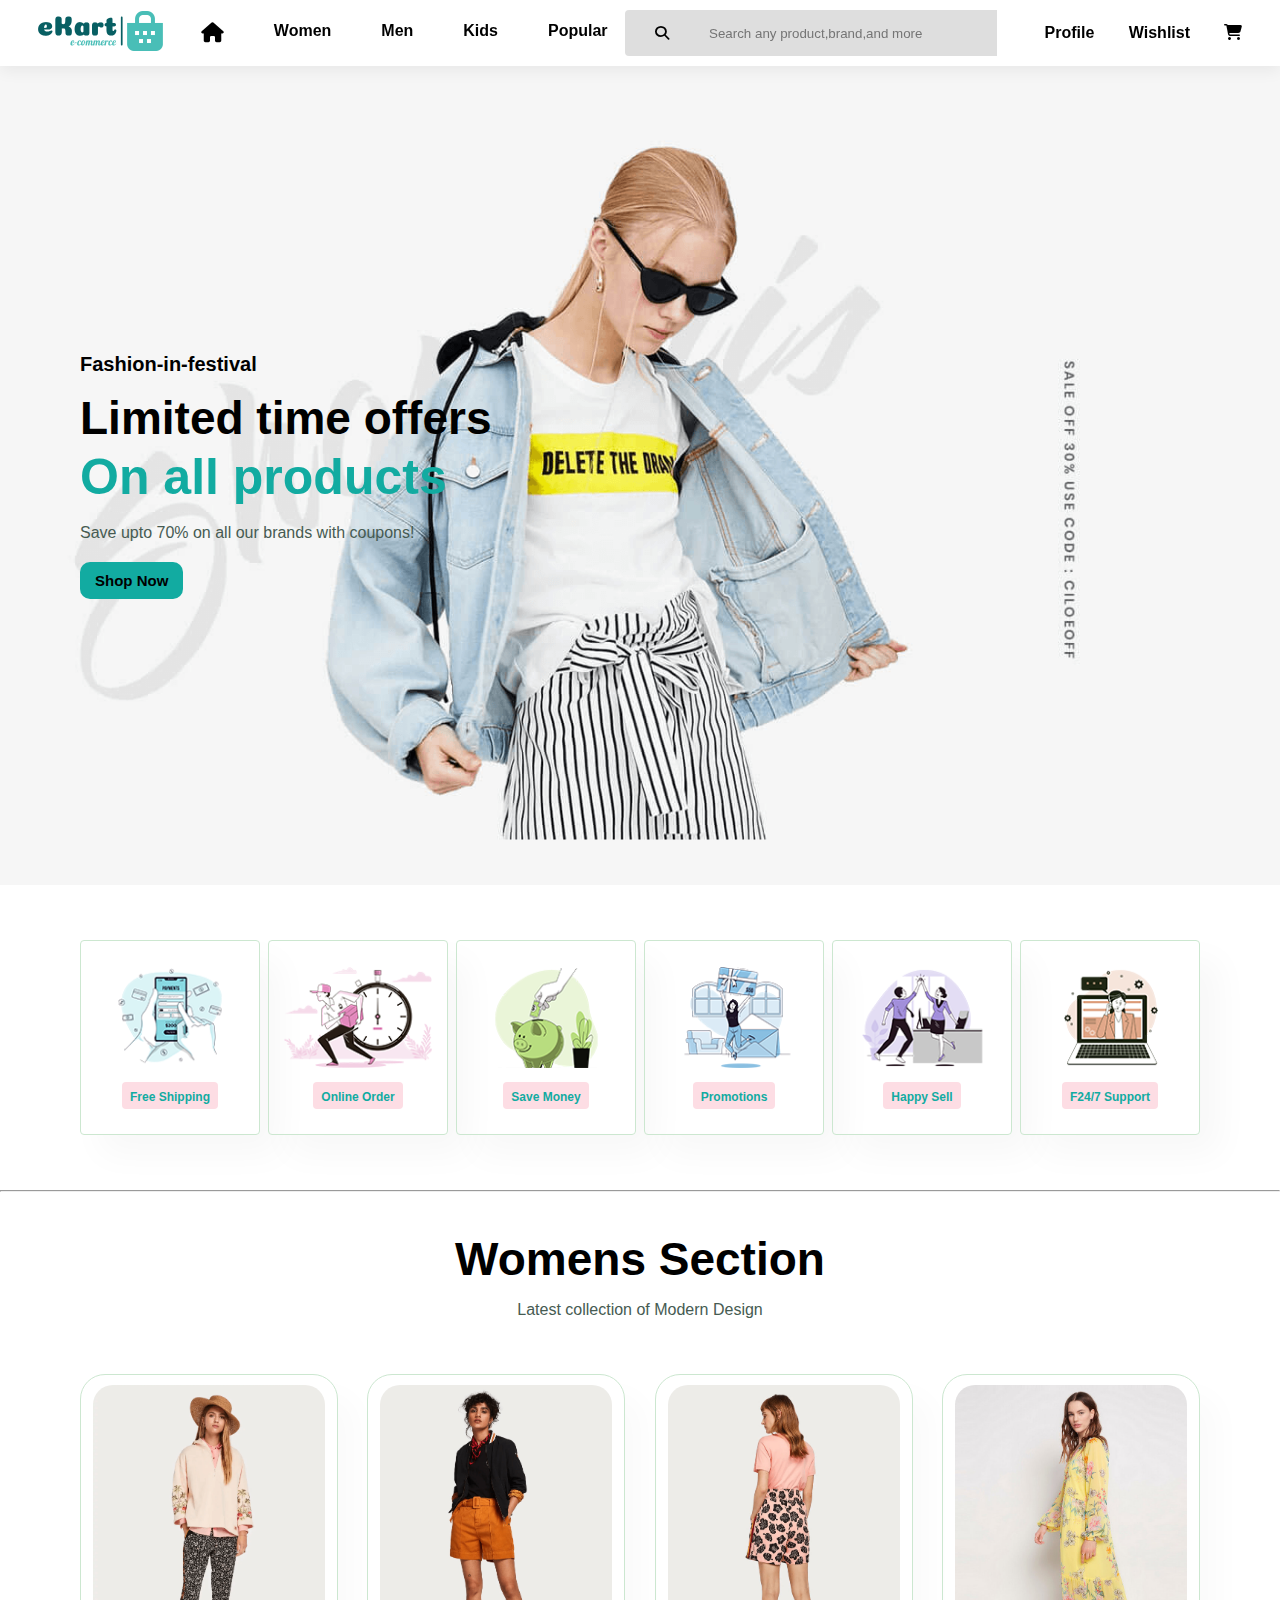
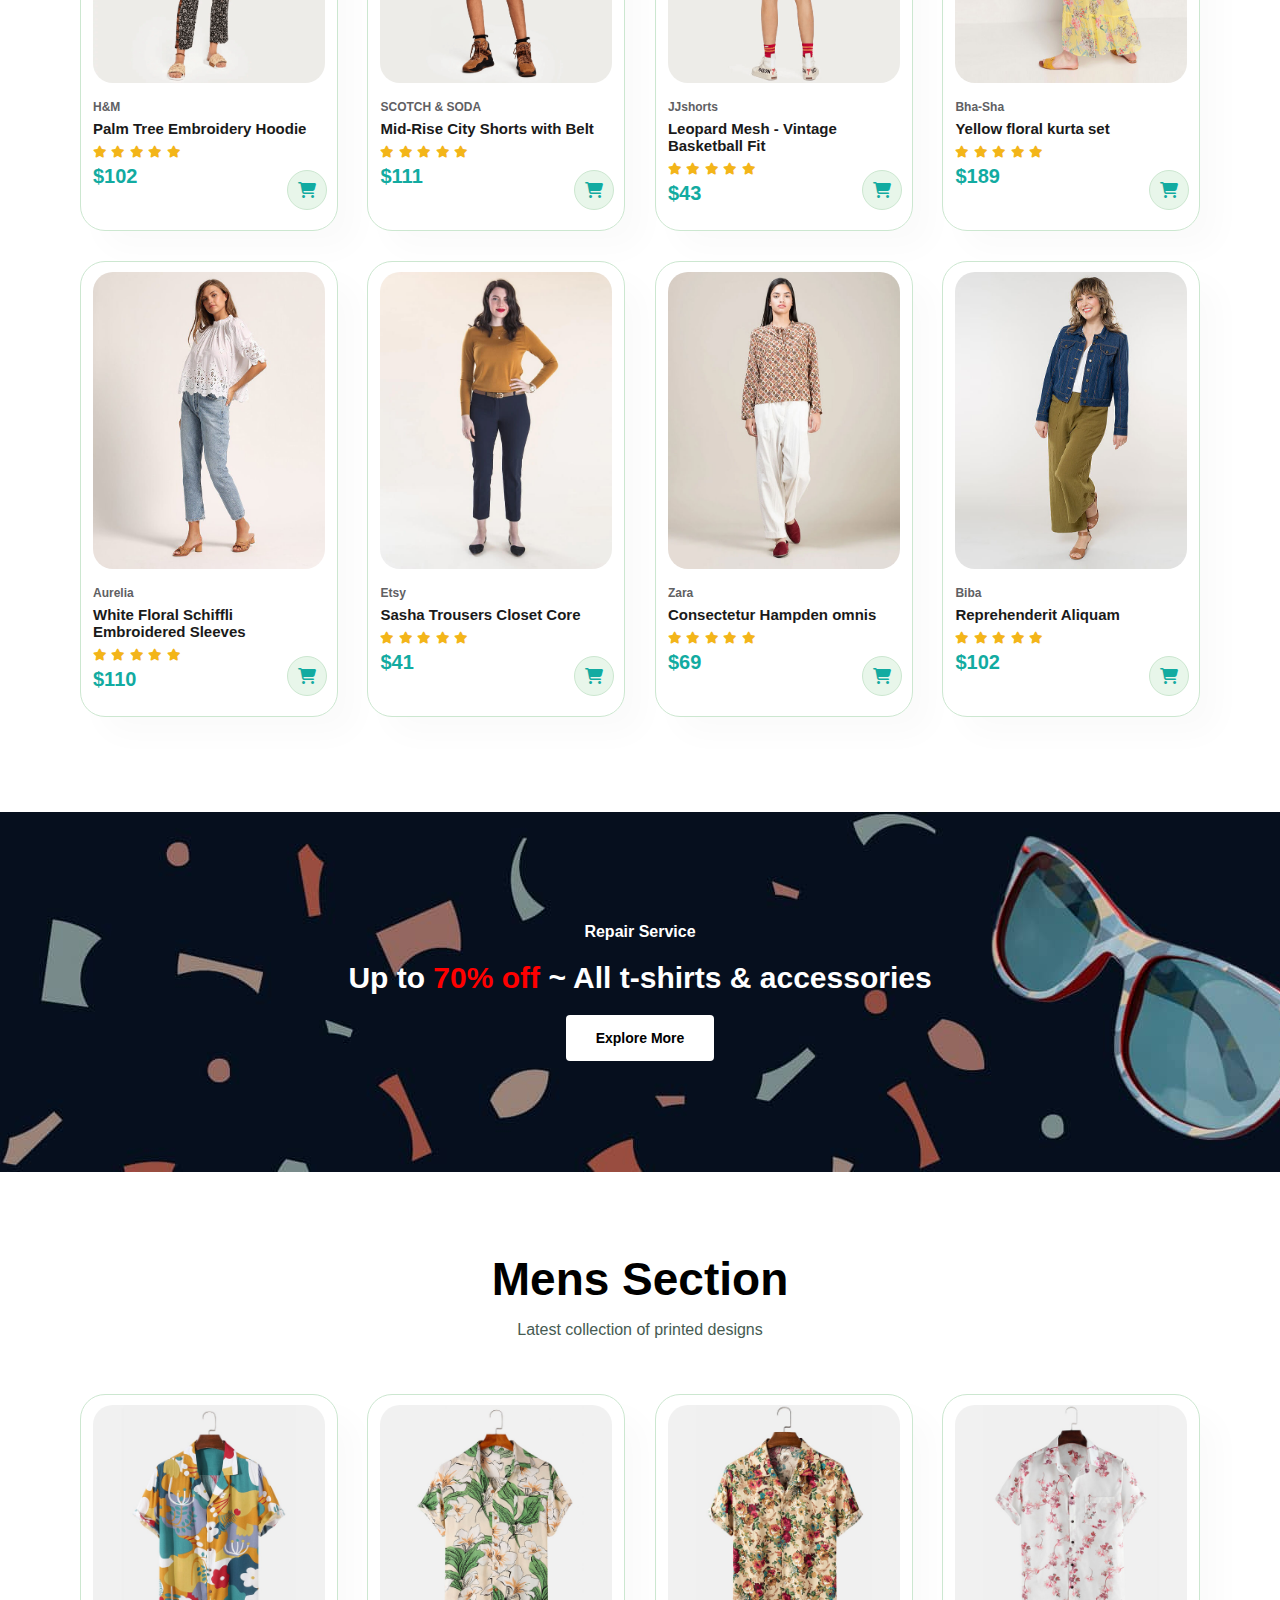
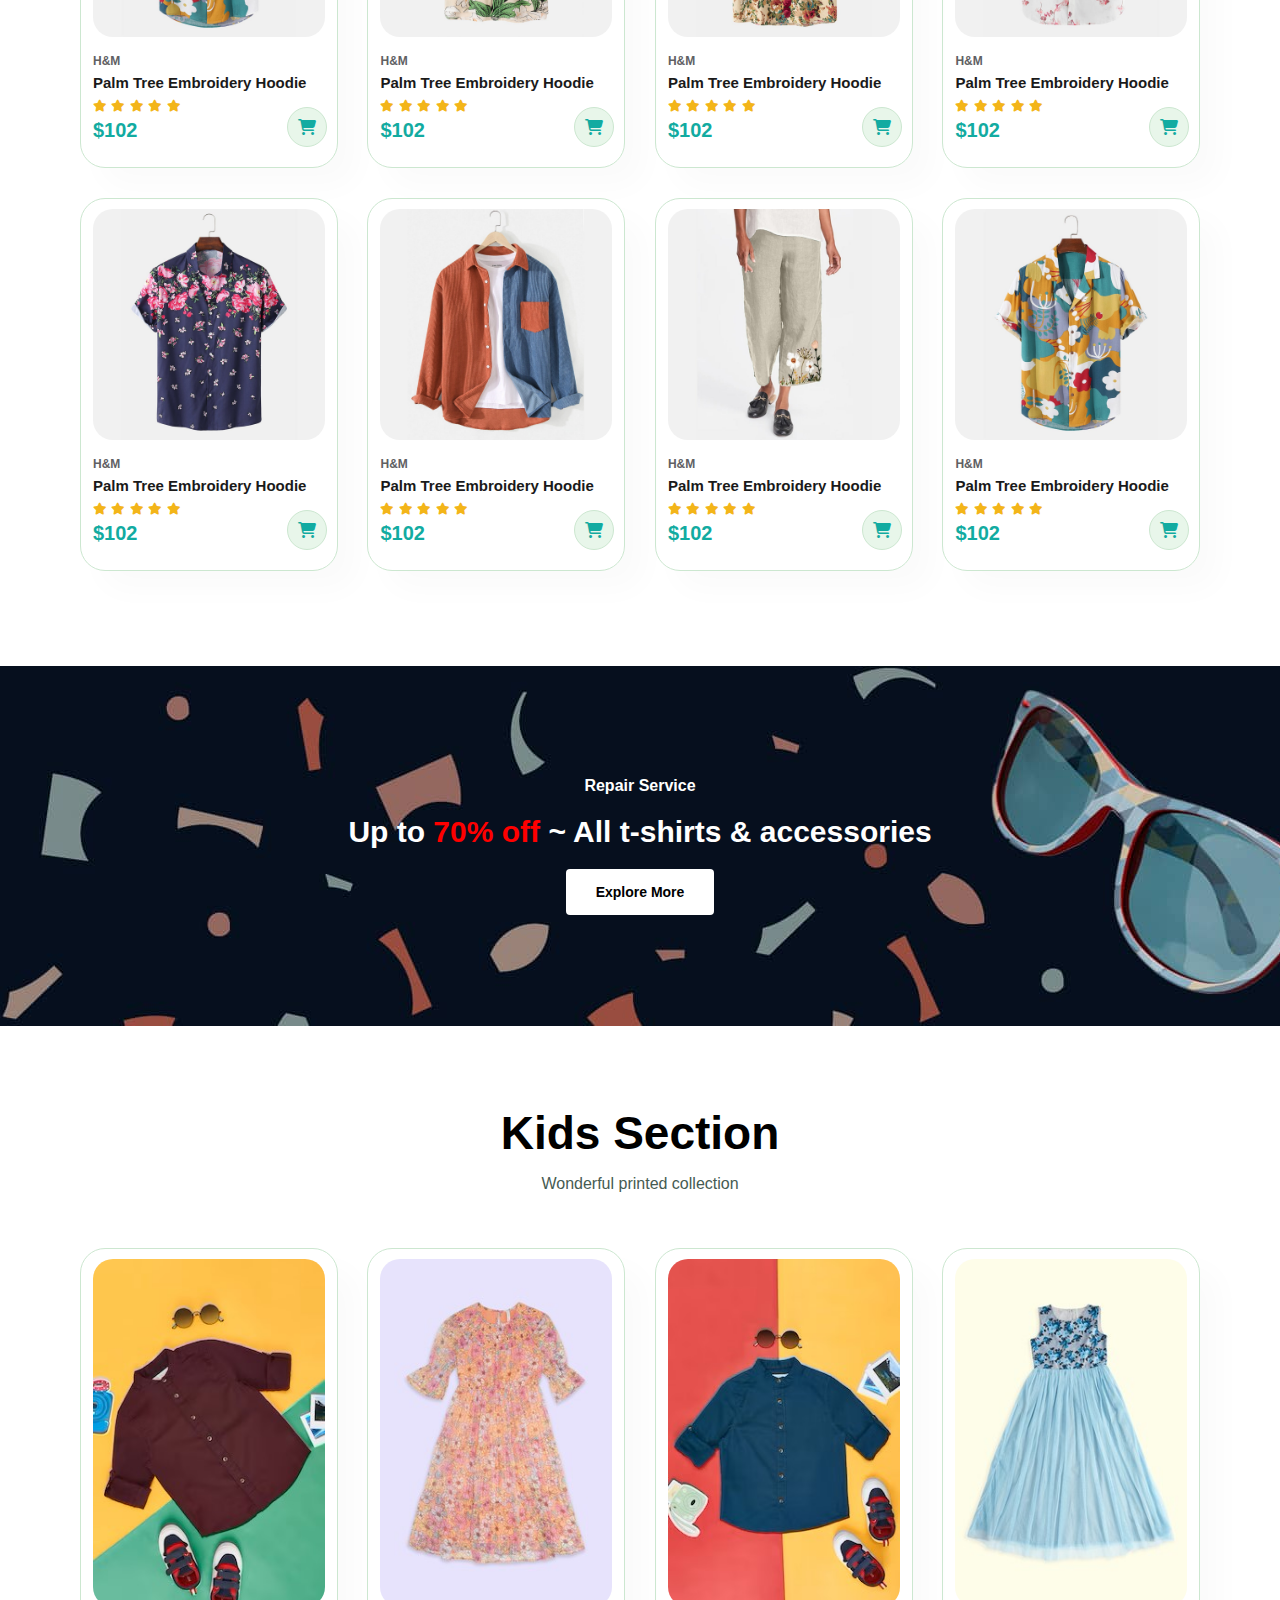
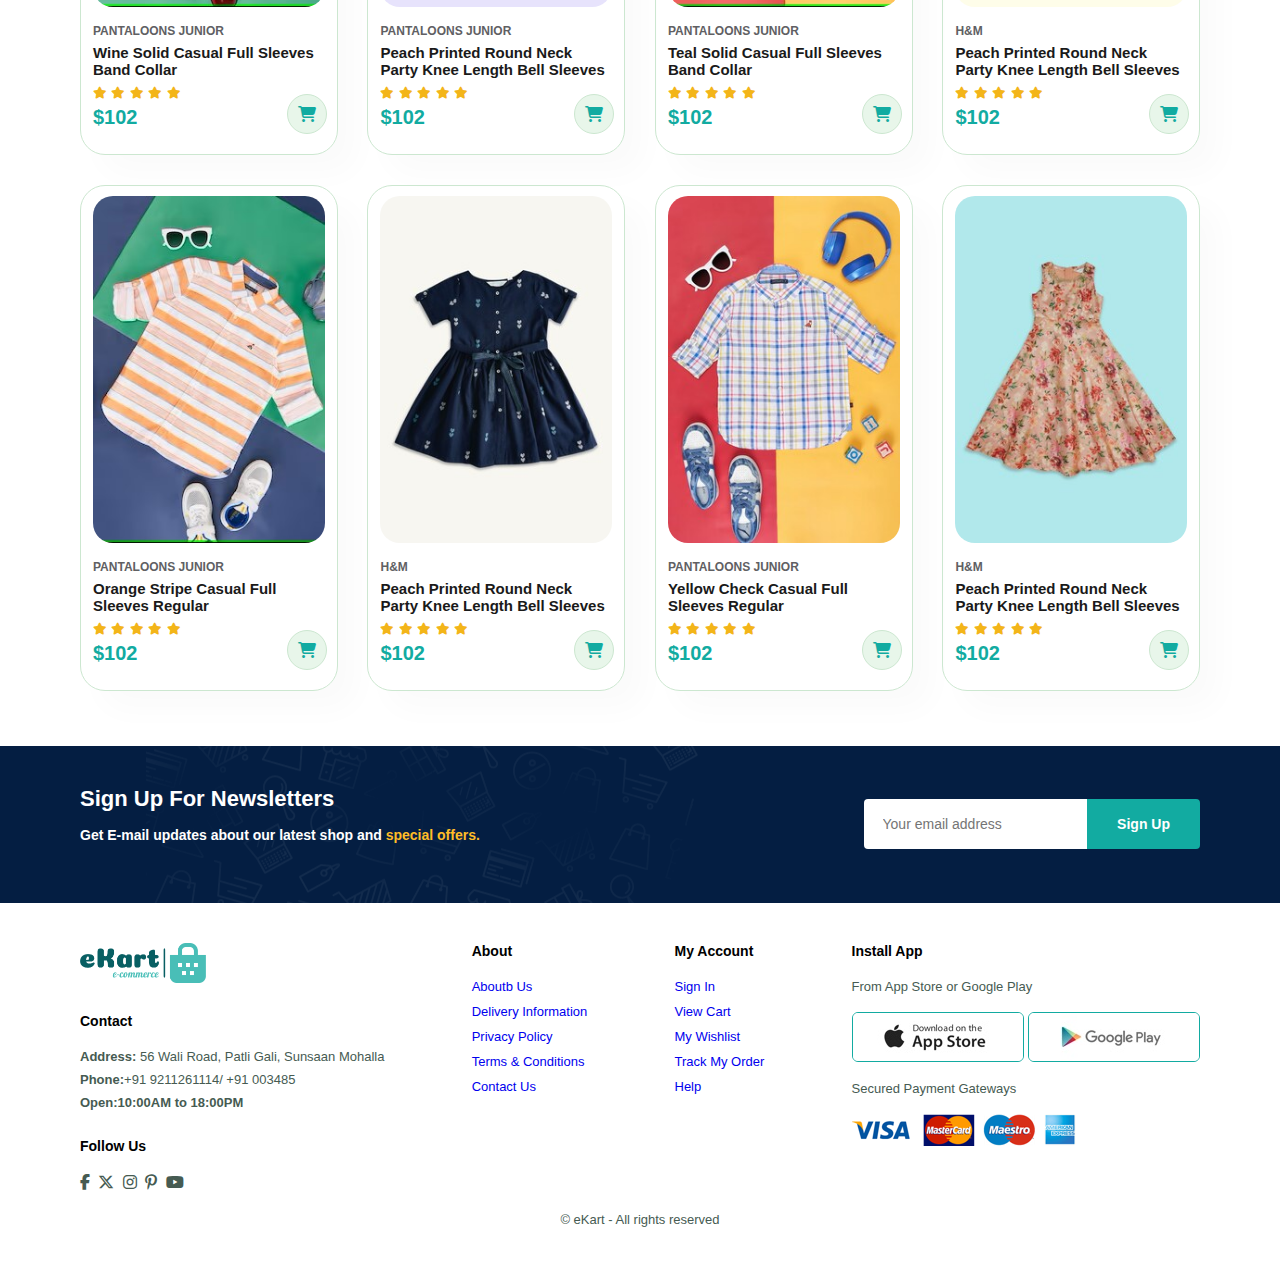
<file: index.html>
<!DOCTYPE html>
<html lang="en">
  <head>
    <meta charset="UTF-8" />
    <meta name="viewport" content="width=device-width, initial-scale=1.0" />
    <link rel="stylesheet" href="style.css" />
    <link
      rel="stylesheet"
      href="https://cdnjs.cloudflare.com/ajax/libs/font-awesome/6.4.2/css/all.min.css"
    />
    <title>eKart</title>
  </head>
  <body>
    <div class="container">
      <nav class="navbar">
        <div class="logo">
          <img src="./assets/images/logo.png" alt="eKart Logo" />
        </div>
        <ul class="nav-content">
          <li class="home">
            <a href="./assets/html files/home.html"
              ><i class="fa-solid fa-house"></i
            ></a>
          </li>
          <li><a href="./assets/html files/women.html" target="_self">Women</a></li>
          <li><a href="./assets/html files/men.html">Men</a></li>
          <li><a href="./assets/html files/kids.html">Kids</a></li>
          <li><a href="./assets/html files/popular.html">Popular</a></li>
        </ul>
        <div class="search-bar">
          <button class="normal searchbar-btn"> <i class="fa fa-search"></i></button>
          <input
            type="text"
            class="search-input"
            placeholder="Search any product,brand,and more"
          />
        </div>
        <div class="user-features">
          <a href="./user options/profile.html">Profile</a>
          <a href="./user options/wishlist.html">Wishlist</a>
          <a href="./user options/cart.html"
            ><i class="fa-solid fa-cart-shopping"></i
          ></a>
        </div>
      </nav>

      <section id="intro">
        <h4>Fashion-in-festival</h4>
        <h2>Limited time offers</h2>
        <h1>On all products</h1>
        <p>Save upto 70% on all our brands with coupons!</p>
        <button>Shop Now</button>
      </section>

      <section id="feature" class="section-p1">
        <div class="fe-box">
          <img src="./assets/images/new/f1.png" alt="Free Shipping" />
          <h6>Free Shipping</h6>
        </div>

        <div class="fe-box">
          <img src="./assets/images/new/f2.png" alt="Free Shipping" />
          <h6>Online Order</h6>
        </div>

        <div class="fe-box">
          <img src="./assets/images/new/f3.png" alt="Free Shipping" />
          <h6>Save Money</h6>
        </div>

        <div class="fe-box">
          <img src="./assets/images/new/f4.png" alt="Free Shipping" />
          <h6>Promotions</h6>
        </div>

        <div class="fe-box">
          <img src="./assets/images/new/f5.png" alt="Free Shipping" />
          <h6>Happy Sell</h6>
        </div>

        <div class="fe-box">
          <img src="./assets/images/new/f6.png" alt="Free Shipping" />
          <h6>F24/7 Support</h6>
        </div>
      </section>
       
      <hr>

      <section id="product1" class="section-p1">
        <h2>Womens Section</h2>
        <p>Latest collection of Modern Design</p>
        <div class="pro-container">
          <div class="pro">
            <img
              src="./assets/images/product images/women/1.jpg"
              alt="product image"
            />
            <div class="des">
              <span>H&M</span>
              <h5>Palm Tree Embroidery Hoodie</h5>
              <div class="star">
                <i class="fa fa-star"></i>
                <i class="fa fa-star"></i>
                <i class="fa fa-star"></i>
                <i class="fa fa-star"></i>
                <i class="fa fa-star"></i>
              </div>
              <h4>$102</h4>
            </div>
            <a class="cart" href="#"
              ><i class="fa-solid fa-shopping-cart"></i
            ></a>
          </div>

          <div class="pro">
            <img
              src="./assets/images/product images/women/2.jpg"
              alt="product image"
            />
            <div class="des">
              <span>SCOTCH & SODA</span>
              <h5>Mid-Rise City Shorts with Belt</h5>
              <div class="star">
                <i class="fa fa-star"></i>
                <i class="fa fa-star"></i>
                <i class="fa fa-star"></i>
                <i class="fa fa-star"></i>
                <i class="fa fa-star"></i>
              </div>
              <h4>$111</h4>
            </div>
            <a class="cart" href="#"
              ><i class="fa-solid fa-shopping-cart"></i
            ></a>
          </div>

          <div class="pro">
            <img
              src="./assets/images/product images/women/3.jpg"
              alt="product image"
            />
            <div class="des">
              <span>JJshorts</span>
              <h5>Leopard Mesh - Vintage Basketball Fit</h5>
              <div class="star">
                <i class="fa fa-star"></i>
                <i class="fa fa-star"></i>
                <i class="fa fa-star"></i>
                <i class="fa fa-star"></i>
                <i class="fa fa-star"></i>
              </div>
              <h4>$43</h4>
            </div>
            <a class="cart" href="#"
              ><i class="fa-solid fa-shopping-cart"></i
            ></a>
          </div>

          <div class="pro">
            <img
              src="./assets/images/product images/women/4.jpg"
              alt="product image"
            />
            <div class="des">
              <span>Bha-Sha</span>
              <h5>Yellow floral kurta set</h5>
              <div class="star">
                <i class="fa fa-star"></i>
                <i class="fa fa-star"></i>
                <i class="fa fa-star"></i>
                <i class="fa fa-star"></i>
                <i class="fa fa-star"></i>
              </div>
              <h4>$189</h4>
            </div>
            <a class="cart" href="#"
              ><i class="fa-solid fa-shopping-cart"></i
            ></a>
          </div>

          <div class="pro">
            <img
              src="./assets/images/product images/women/5.jpg"
              alt="product image"
            />
            <div class="des">
              <span>Aurelia</span>
              <h5>White Floral Schiffli Embroidered Sleeves</h5>
              <div class="star">
                <i class="fa fa-star"></i>
                <i class="fa fa-star"></i>
                <i class="fa fa-star"></i>
                <i class="fa fa-star"></i>
                <i class="fa fa-star"></i>
              </div>
              <h4>$110</h4>
            </div>
            <a class="cart" href="#"
              ><i class="fa-solid fa-shopping-cart"></i
            ></a>
          </div>

          <div class="pro">
            <img
              src="./assets/images/product images/women/6.jpg"
              alt="product image"
            />
            <div class="des">
              <span>Etsy</span>
              <h5>Sasha Trousers Closet Core</h5>
              <div class="star">
                <i class="fa fa-star"></i>
                <i class="fa fa-star"></i>
                <i class="fa fa-star"></i>
                <i class="fa fa-star"></i>
                <i class="fa fa-star"></i>
              </div>
              <h4>$41</h4>
            </div>
            <a class="cart" href="#"
              ><i class="fa-solid fa-shopping-cart"></i
            ></a>
          </div>

          <div class="pro">
            <img
              src="./assets/images/product images/women/7.jpg"
              alt="product image"
            />
            <div class="des">
              <span>Zara</span>
              <h5>Consectetur Hampden omnis</h5>
              <div class="star">
                <i class="fa fa-star"></i>
                <i class="fa fa-star"></i>
                <i class="fa fa-star"></i>
                <i class="fa fa-star"></i>
                <i class="fa fa-star"></i>
              </div>
              <h4>$69</h4>
            </div>
            <a class="cart" href="#"
              ><i class="fa-solid fa-shopping-cart"></i
            ></a>
          </div>

          <div class="pro">
            <img
              src="./assets/images/product images/women/8.jpg"
              alt="product image"
            />
            <div class="des">
              <span>Biba</span>
              <h5>Reprehenderit Aliquam</h5>
              <div class="star">
                <i class="fa fa-star"></i>
                <i class="fa fa-star"></i>
                <i class="fa fa-star"></i>
                <i class="fa fa-star"></i>
                <i class="fa fa-star"></i>
              </div>
              <h4>$102</h4>
            </div>
            <a class="cart" href="#"
              ><i class="fa-solid fa-shopping-cart"></i
            ></a>
          </div>
        </div>
      </section>
      

      <section id="banner" class="section-m1">
        <h4>Repair Service</h4>
        <h2>Up to <span>70% off</span> ~ All t-shirts & accessories</h2>
        <button class="normal">Explore More</button>
      </section>


      <section id="product1" class="section-p1">
        <h2>Mens Section</h2>
        <p>Latest collection of printed designs</p>
        <div class="pro-container">
          <div class="pro">
            <img
              src="./assets/images/product images/men/f1.jpg"
              alt="product image"
            />
            <div class="des">
              <span>H&M</span>
              <h5>Palm Tree Embroidery Hoodie</h5>
              <div class="star">
                <i class="fa fa-star"></i>
                <i class="fa fa-star"></i>
                <i class="fa fa-star"></i>
                <i class="fa fa-star"></i>
                <i class="fa fa-star"></i>
              </div>
              <h4>$102</h4>
            </div>
            <a class="cart" href="#"
              ><i class="fa-solid fa-shopping-cart"></i
            ></a>
          </div>

          <div class="pro">
            <img
              src="./assets/images/product images/men/f2.jpg"
              alt="product image"
            />
            <div class="des">
              <span>H&M</span>
              <h5>Palm Tree Embroidery Hoodie</h5>
              <div class="star">
                <i class="fa fa-star"></i>
                <i class="fa fa-star"></i>
                <i class="fa fa-star"></i>
                <i class="fa fa-star"></i>
                <i class="fa fa-star"></i>
              </div>
              <h4>$102</h4>
            </div>
            <a class="cart" href="#"
              ><i class="fa-solid fa-shopping-cart"></i
            ></a>
          </div>

          <div class="pro">
            <img
              src="./assets/images/product images/men/f3.jpg"
              alt="product image"
            />
            <div class="des">
              <span>H&M</span>
              <h5>Palm Tree Embroidery Hoodie</h5>
              <div class="star">
                <i class="fa fa-star"></i>
                <i class="fa fa-star"></i>
                <i class="fa fa-star"></i>
                <i class="fa fa-star"></i>
                <i class="fa fa-star"></i>
              </div>
              <h4>$102</h4>
            </div>
            <a class="cart" href="#"
              ><i class="fa-solid fa-shopping-cart"></i
            ></a>
          </div>

          <div class="pro">
            <img
              src="./assets/images/product images/men/f4.jpg"
              alt="product image"
            />
            <div class="des">
              <span>H&M</span>
              <h5>Palm Tree Embroidery Hoodie</h5>
              <div class="star">
                <i class="fa fa-star"></i>
                <i class="fa fa-star"></i>
                <i class="fa fa-star"></i>
                <i class="fa fa-star"></i>
                <i class="fa fa-star"></i>
              </div>
              <h4>$102</h4>
            </div>
            <a class="cart" href="#"
              ><i class="fa-solid fa-shopping-cart"></i
            ></a>
          </div>

          <div class="pro">
            <img
              src="./assets/images/product images/men/f5.jpg"
              alt="product image"
            />
            <div class="des">
              <span>H&M</span>
              <h5>Palm Tree Embroidery Hoodie</h5>
              <div class="star">
                <i class="fa fa-star"></i>
                <i class="fa fa-star"></i>
                <i class="fa fa-star"></i>
                <i class="fa fa-star"></i>
                <i class="fa fa-star"></i>
              </div>
              <h4>$102</h4>
            </div>
            <a class="cart" href="#"
              ><i class="fa-solid fa-shopping-cart"></i
            ></a>
          </div>

          <div class="pro">
            <img
              src="./assets/images/product images/men/f6.jpg"
              alt="product image"
            />
            <div class="des">
              <span>H&M</span>
              <h5>Palm Tree Embroidery Hoodie</h5>
              <div class="star">
                <i class="fa fa-star"></i>
                <i class="fa fa-star"></i>
                <i class="fa fa-star"></i>
                <i class="fa fa-star"></i>
                <i class="fa fa-star"></i>
              </div>
              <h4>$102</h4>
            </div>
            <a class="cart" href="#"
              ><i class="fa-solid fa-shopping-cart"></i
            ></a>
          </div>

          <div class="pro">
            <img
              src="./assets/images/product images/men/f7.jpg"
              alt="product image"
            />
            <div class="des">
              <span>H&M</span>
              <h5>Palm Tree Embroidery Hoodie</h5>
              <div class="star">
                <i class="fa fa-star"></i>
                <i class="fa fa-star"></i>
                <i class="fa fa-star"></i>
                <i class="fa fa-star"></i>
                <i class="fa fa-star"></i>
              </div>
              <h4>$102</h4>
            </div>
            <a class="cart" href="#"
              ><i class="fa-solid fa-shopping-cart"></i
            ></a>
          </div>

          <div class="pro">
            <img
              src="./assets/images/product images/men/f1.jpg"
              alt="product image"
            />
            <div class="des">
              <span>H&M</span>
              <h5>Palm Tree Embroidery Hoodie</h5>
              <div class="star">
                <i class="fa fa-star"></i>
                <i class="fa fa-star"></i>
                <i class="fa fa-star"></i>
                <i class="fa fa-star"></i>
                <i class="fa fa-star"></i>
              </div>
              <h4>$102</h4>
            </div>
            <a class="cart" href="#"
              ><i class="fa-solid fa-shopping-cart"></i
            ></a>
          </div>
        </div>
      </section>
      

      <section id="banner" class="section-m1">
        <h4>Repair Service</h4>
        <h2>Up to <span>70% off</span> ~ All t-shirts & accessories</h2>
        <button class="normal">Explore More</button>
      </section>

      <section id="product1" class="section-p1">
        <h2>Kids Section</h2>
        <p>Wonderful printed collection</p>
        <div class="pro-container">
          <div class="pro">
            <img
              src="./assets/images/product images/kids/k1.jpg"
              alt="product image"
            />
            <div class="des">
              <span>PANTALOONS JUNIOR</span>
              <h5>Wine Solid Casual Full Sleeves Band Collar</h5>
              <div class="star">
                <i class="fa fa-star"></i>
                <i class="fa fa-star"></i>
                <i class="fa fa-star"></i>
                <i class="fa fa-star"></i>
                <i class="fa fa-star"></i>
              </div>
              <h4>$102</h4>
            </div>
            <a class="cart" href="#"
              ><i class="fa-solid fa-shopping-cart"></i
            ></a>
          </div>

          <div class="pro">
            <img
              src="./assets/images/product images/kids/k2.jpg"
              alt="product image"
            />
            <div class="des">
              <span>PANTALOONS JUNIOR</span>
              <h5>Peach Printed Round Neck Party Knee Length Bell Sleeves</h5>
              <div class="star">
                <i class="fa fa-star"></i>
                <i class="fa fa-star"></i>
                <i class="fa fa-star"></i>
                <i class="fa fa-star"></i>
                <i class="fa fa-star"></i>
              </div>
              <h4>$102</h4>
            </div>
            <a class="cart" href="#"
              ><i class="fa-solid fa-shopping-cart"></i
            ></a>
          </div>

          <div class="pro">
            <img
              src="./assets/images/product images/kids/k3.jpg"
              alt="product image"
            />
            <div class="des">
              <span>PANTALOONS JUNIOR</span>
              <h5>Teal Solid Casual Full Sleeves Band Collar</h5>
              <div class="star">
                <i class="fa fa-star"></i>
                <i class="fa fa-star"></i>
                <i class="fa fa-star"></i>
                <i class="fa fa-star"></i>
                <i class="fa fa-star"></i>
              </div>
              <h4>$102</h4>
            </div>
            <a class="cart" href="#"
              ><i class="fa-solid fa-shopping-cart"></i
            ></a>
          </div>

          <div class="pro">
            <img
              src="./assets/images/product images/kids/k4.jpg"
              alt="product image"
            />
            <div class="des">
              <span>H&M</span>
              <h5>Peach Printed Round Neck Party Knee Length Bell Sleeves</h5>
              <div class="star">
                <i class="fa fa-star"></i>
                <i class="fa fa-star"></i>
                <i class="fa fa-star"></i>
                <i class="fa fa-star"></i>
                <i class="fa fa-star"></i>
              </div>
              <h4>$102</h4>
            </div>
            <a class="cart" href="#"
              ><i class="fa-solid fa-shopping-cart"></i
            ></a>
          </div>

          <div class="pro">
            <img
              src="./assets/images/product images/kids/k5.jpg"
              alt="product image"
            />
            <div class="des">
              <span>PANTALOONS JUNIOR</span>
              <h5>Orange Stripe Casual Full Sleeves Regular</h5>
              <div class="star">
                <i class="fa fa-star"></i>
                <i class="fa fa-star"></i>
                <i class="fa fa-star"></i>
                <i class="fa fa-star"></i>
                <i class="fa fa-star"></i>
              </div>
              <h4>$102</h4>
            </div>
            <a class="cart" href="#"
              ><i class="fa-solid fa-shopping-cart"></i
            ></a>
          </div>

          <div class="pro">
            <img
              src="./assets/images/product images/kids/k6.jpg"
              alt="product image"
            />
            <div class="des">
              <span>H&M</span>
              <h5>Peach Printed Round Neck Party Knee Length Bell Sleeves</h5>
              <div class="star">
                <i class="fa fa-star"></i>
                <i class="fa fa-star"></i>
                <i class="fa fa-star"></i>
                <i class="fa fa-star"></i>
                <i class="fa fa-star"></i>
              </div>
              <h4>$102</h4>
            </div>
            <a class="cart" href="#"
              ><i class="fa-solid fa-shopping-cart"></i
            ></a>
          </div>

          <div class="pro">
            <img
              src="./assets/images/product images/kids/k7.jpg"
              alt="product image"
            />
            <div class="des">
              <span>PANTALOONS JUNIOR</span>
              <h5>Yellow Check Casual Full Sleeves Regular</h5>
              <div class="star">
                <i class="fa fa-star"></i>
                <i class="fa fa-star"></i>
                <i class="fa fa-star"></i>
                <i class="fa fa-star"></i>
                <i class="fa fa-star"></i>
              </div>
              <h4>$102</h4>
            </div>
            <a class="cart" href="#"
              ><i class="fa-solid fa-shopping-cart"></i
            ></a>
          </div>

          <div class="pro">
            <img
              src="./assets/images/product images/kids/k8.jpg"
              alt="product image"
            />
            <div class="des">
              <span>H&M</span>
              <h5>Peach Printed Round Neck Party Knee Length Bell Sleeves</h5>
              <div class="star">
                <i class="fa fa-star"></i>
                <i class="fa fa-star"></i>
                <i class="fa fa-star"></i>
                <i class="fa fa-star"></i>
                <i class="fa fa-star"></i>
              </div>
              <h4>$102</h4>
            </div>
            <a class="cart" href="#"
              ><i class="fa-solid fa-shopping-cart"></i
            ></a>
          </div>
        </div>
      </section>

      <section id="newsletter" class="section-p1">
        <div class="newstext">
          <h4>Sign Up For Newsletters</h4>
          <p>Get E-mail updates about our latest shop and <span>special offers.</span></p>
        </div>
        <div class="form">
             <input type="text" placeholder="Your email address">
             <button class="normal">Sign Up</button>
        </div>
      </section>

      <footer class="section-p1">
        <div class="col">
            <img class="flogo" src="./assets/images/logo.png" alt="eKart logo">
            <h4>Contact</h4>
            <p><strong>Address:</strong> 56 Wali Road, Patli Gali, Sunsaan Mohalla</p>
            <p><strong>Phone:</strong>+91 9211261114/ +91 003485</p>
            <p><strong>Open:10:00AM to 18:00PM</strong></p>
            <div class="follow">
              <h4>Follow Us</h4>
              <div class="icon">
                <i class="fa-brands fa-facebook-f"></i>
                <i class="fa-brands fa-x-twitter"></i>
                <i class="fa-brands fa-instagram"></i>
                <i class="fa-brands fa-pinterest-p"></i>
                <i class="fa-brands fa-youtube"></i>
              </div>
            </div>
        </div>
        
        <div class="col">
          <h4>About</h4>
          <a href="#">Aboutb Us</a>
          <a href="#">Delivery Information</a>
          <a href="#">Privacy Policy</a>
          <a href="#">Terms & Conditions</a>
          <a href="#">Contact Us</a>
        </div>

        <div class="col">
          <h4>My Account</h4>
          <a href="#">Sign In</a>
          <a href="#">View Cart</a>
          <a href="#">My Wishlist</a>
          <a href="#">Track My Order</a>
          <a href="#">Help</a>
        </div>

        <div class="col install">
             <h4>Install App</h4>
             <p>From App Store or Google Play</p>
             <div class="row">
              <img src="./assets/images/banners/app.jpg" alt="App store logo">
              <img src="./assets/images/banners/play.jpg" alt="Google Play">
             </div>
             <p>Secured Payment Gateways</p>
             <img src="./assets/images/banners/pay.png" alt="Paymnet Methods">
        </div>

        <div class="copyright">
          <p>© eKart - All rights reserved</p>
        </div>

      </footer>
    </div>
  </body>
</html>
</file>
<file: style.css>
*{
    margin: 0;
    padding: 0;
    box-sizing: border-box;
    font-family: 'spartan', sans-serif;
}

/* This is our navigation section*/


.navbar{
    background-color: white;
    color:black;
    display: flex;
    justify-content: space-evenly;
    align-items: center;
    padding: 10px 20px;
    box-shadow: 0 5px 15px rgba(0 ,0 ,0 ,0.06);
    z-index: 999;
    position: sticky;
    left: 0;
    right: 0;
}
.logo img{
    height: 40px;
}
.nav-content{
    list-style: none;
    display: flex;
    gap: 30px;
    
}
.nav-content li{
    margin-left: 20px;
}
.nav-content a{
    text-decoration: none;
    color: black;
    font-weight: bold;
    transition: 0.3s;
}

.home a{
    font-size: 20px;
}

.nav-content a:hover {
    text-decoration: underline;
}


.search-bar{
    display: flex;
    width: 30%;
    margin-left: 0;
    margin-right: 0;
}

.search-bar .searchbar-btn{
    background-color: #dedede;
    border-top-right-radius: 0;
    border-bottom-right-radius: 0;
}

.search-bar input{
    width:90%;
    padding: 10px ;
    border: none;
    outline: none;
    background-color: #dedede;
    border-top-left-radius: 0;
    border-bottom-left-radius: 0;
}


.user-features a {
    text-decoration: none;
    color: black;
    margin-left: 30px;
    font-weight: bold;
    gap: 10px;
    transition: 0.3s;
}

.user-features a:hover {
    text-decoration: underline;
}

/* Default Css for all our headings */

h1{
    font-size: 50px;
    line-height: 64px;
    color: black;
}

h2{
    font-size: 46px;
    line-height: 54px;
    color: black;
}

h4{
   font-size: 20px;
   color: black;
}

h6{
    font-weight: 700;
    font-size: 12px;
}

p{
    font-size: 16px;
    color: #465b52;
    margin: 15px 0 20px 0;
}

.section-p1{
    padding: 40px 80px;
}

.section-m1{
    margin: 40px 0;
}

button.normal{
    font-size: 14px;
    font-weight: 600;
    padding: 15px 30px;
    color: black;
    background-color: white;
    border-radius: 4px;
    cursor: pointer;
    border: none;
    outline: none;
    transition: 0.2s;
}

body{
    width: 100%;
}
/* This is our HOME PAGE */

#intro{
    background-image: url(./assets/images/banners/b1.png);
    height: 91vh;
    width: 100%;
    background-size: cover;
    background-position: top 25% right 0;
    padding: 0 80px;
    display: flex;
    flex-direction: column;
    align-items: flex-start;
    justify-content: center;   
}

#intro h4{
    padding-bottom: 15px;
}

#intro h1{
    color: #12aba1;
}
#intro button{
    background-color: #12aba1;
    border: 0;
    border-radius: 10px;
    padding: 10px 15px;
    cursor: pointer;
    font-weight: 700;
    font-size: 15px;
}

#feature{
    display: flex;
    align-items: center;
    justify-content: space-between;
    flex-wrap: wrap;
}
#feature .fe-box{
    width: 180px;
    text-align: center;
    padding: 25px 15px;
    box-shadow: 20px 20px 34px rgba(0,0,0,0.03);
    border: 1px solid #cce7d0 ;
    border-radius: 4px;
    margin: 15px 0;
}
#feature .fe-box:hover{
    box-shadow: 10px 10px 54px rgba(70,62,221,0.15);
}

#feature .fe-box img {
      width: 100%;
      margin-bottom: 10px;
}
#feature .fe-box h6{
    display: inline-block;
    padding: 9px 8px 6px 8px;
    line-height: 1;
    border-radius: 4px;
    color:#12aba1;
    background-color: #fddde4;
}

#product1{
    text-align: center;
}

#product1 .pro-container{
    display: flex;
    justify-content: space-between;
    padding-top: 20px;
    flex-wrap: wrap;
}

#product1 .pro{
    width: 23%;
    min-width: 250px;
    padding: 10PX 12PX;
    border: 1px solid #cce7d0;
    border-radius: 25px;
    cursor: pointer;
    box-shadow: 20px 20px 30px rgba(0,0,0,0.02);
    margin: 15px 0;
    transition: 0.3s ease;
    position: relative;
}

#product1 .pro:hover{
    box-shadow: 20px 20px 30px rgba(0,0,0,0.06);
}

#product1 .pro img{
   width: 100%;
   border-radius: 20px;
}

#product1 .pro .des{
   text-align: start;
   padding: 10px 0;
}

#product1 .pro .des span{
    color: #606063;
    font-size: 12px;
    font-weight: bold;
}

#product1 .pro .des h5{
    padding: 5px 0;
    color: #1a1a1a;
    font-size: 15px;
}

#product1 .pro .des i{
    font-size: 12px;
    color: rgb(243, 181,25);
}

#product1 .pro .des h4{
    padding: 5px 0;
    font-size: 20px;
    font-weight: 700;
    color: #12aba1;
}

#product1 .pro .cart{
    width: 40px;
    height: 40px;
    line-height: 40px;
    border-radius: 50px;
    background-color: #e8f6ea;
    font-weight: 500;
    color: #12aba1;
    border: 1px solid #cce7d0;
    position: absolute;
    bottom: 20px;
    right: 10px;
}


#banner{
    display: flex;
    flex-direction: column;
    justify-content: center;
    align-items: center;
    background-image: url(./assets/images/banners/b2.jpg);
    width: 100%;
    height: 40vh;
    background-size: cover;
    background-position: center;
}

#banner h4{
    color: white;
    font-size: 16px;
}

#banner h2{
    color: white;
    font-size: 30px;
    padding: 10px 0;
}

#banner h2 span{
    color: red;
}

#banner button:hover{
    background-color: #12aba1;
    color: white;
}

#newsletter{
    display: flex;
    justify-content: space-between;
    flex-wrap: wrap;
    align-items: center;
    background-image: url(./assets/images/banners/b14.png);
    background-repeat: no-repeat;
    background-position:20% 30%;
    background-color: #041e42;
}

#newsletter h4{
    font-size: 22px;
    font-weight: 700;
    color: white;
}

#newsletter p{
    font-size: 14px;
    font-weight: 700;
    color: white;
}

#newsletter p span{
    color: #ffbd27;
}

#newsletter .form{
    display: flex;
    width: 30%;
}

#newsletter input{
    height: 3.125rem;
    padding: 0 1.25em;
    font-size: 14px;
    width: 100%;
    border: 1px solid transparent;
    border-radius: 4px;
    outline: none;
    border-top-right-radius: 0;
    border-bottom-right-radius: 0;
}

#newsletter button{
    background-color: #12aba1;
    color: white;
    white-space: nowrap;
    border-top-left-radius: 0;
    border-bottom-left-radius: 0;
}

footer{
    display: flex;
    flex-wrap: wrap;
    justify-content: space-between;
}

footer .col{
       display: flex;
       flex-direction: column;
       align-items: flex-start;
       margin-bottom: 20px;
}

footer .flogo{
    height: 40px;
    margin-bottom: 30px;
}

footer h4{
    font-size: 14px;
    padding-bottom: 20px;
}

footer p{
    font-size: 13px;
    margin: 0 0 8px 0;
}
footer a{
    font-size: 13px;
    text-decoration: none;
    margin-bottom: 10px;
}

footer .follow{
    margin-top: 20px;
}

footer .follow i{
    color: #465b52;
    padding-right: 4px;
    cursor: pointer;
}
footer .install .row img{
    border: 1px solid #12aba1;
    border-radius: 6px;
}

footer .install  img{
    margin: 10px 0 15px 0;
}

footer .follow i:hover,
footer a:hover{
    color: #12aba1;
}

footer .copyright{
    width: 100%;
    text-align: center;
}


/* Women Fashion */

#women-intro{
    background-image: url(./assets/images/banners/b16.jpg);
    width: 100%;
    height: 90vh;
}
</file>
